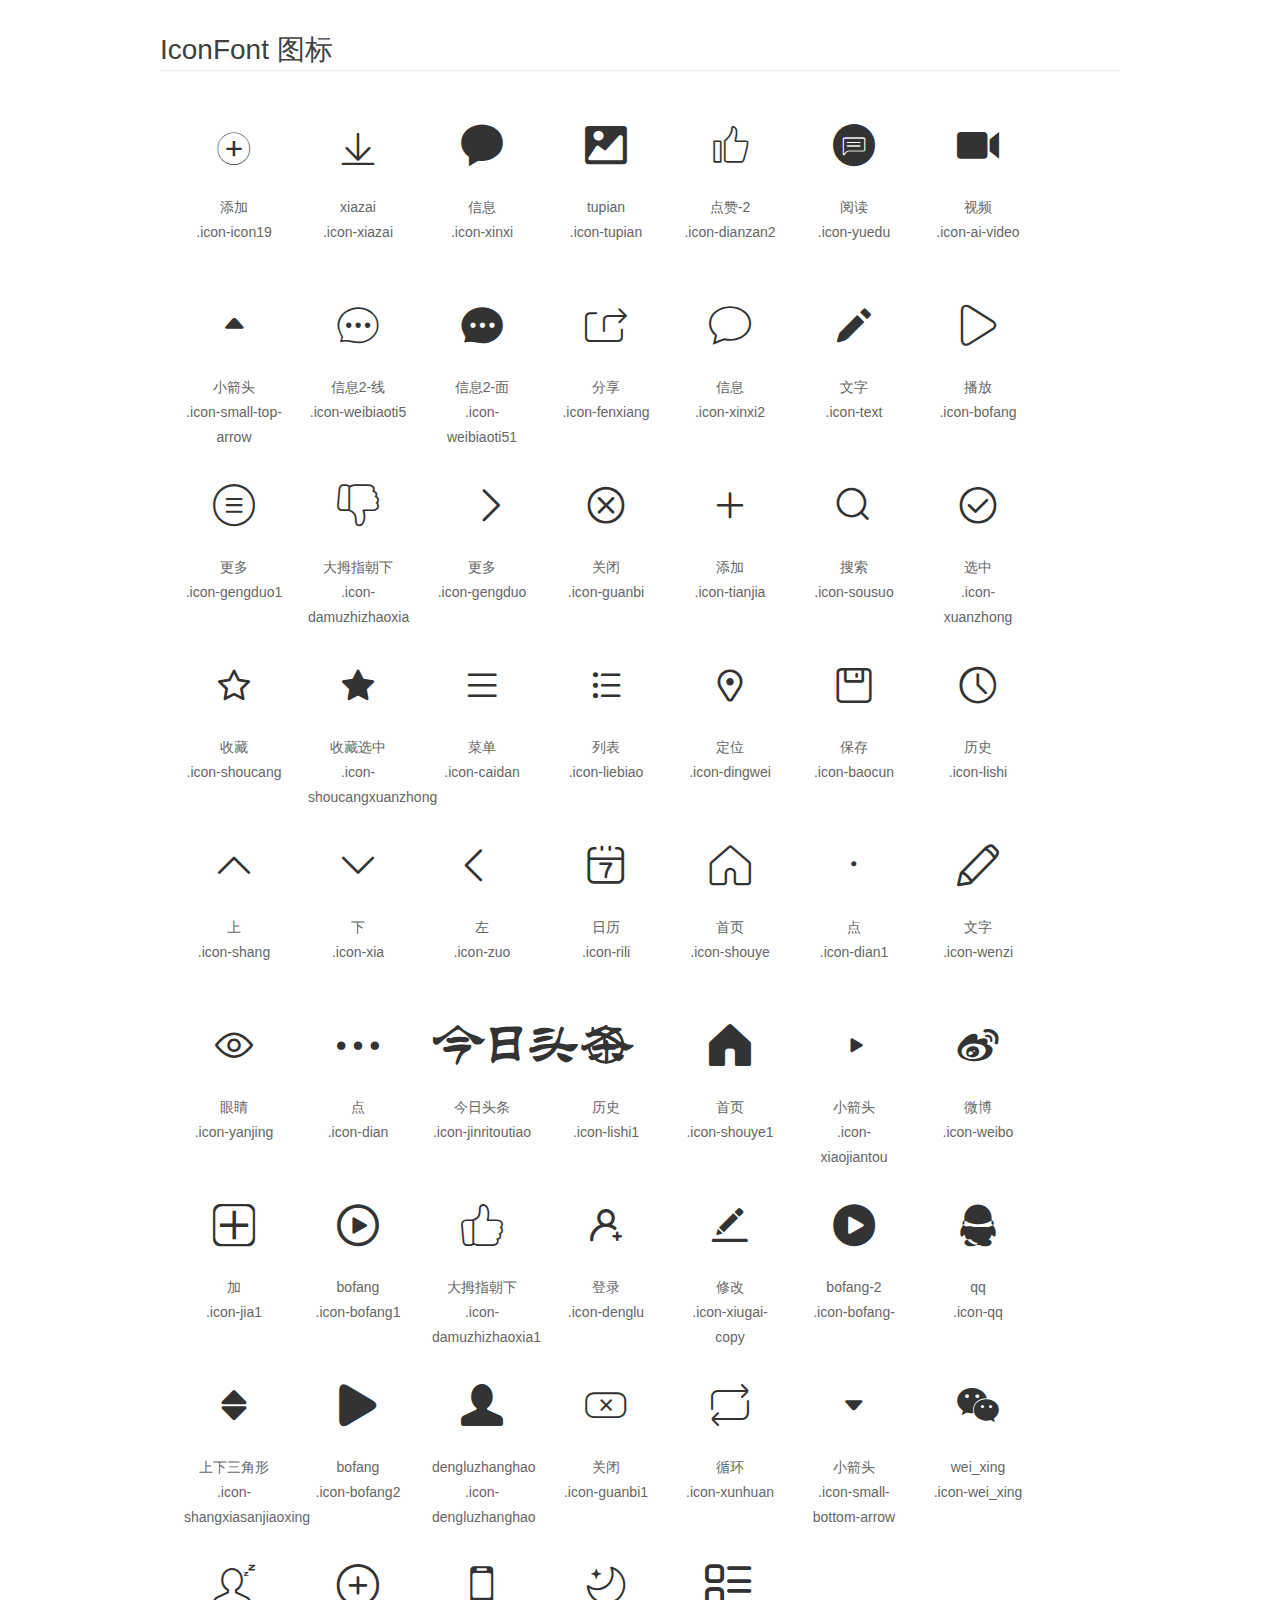
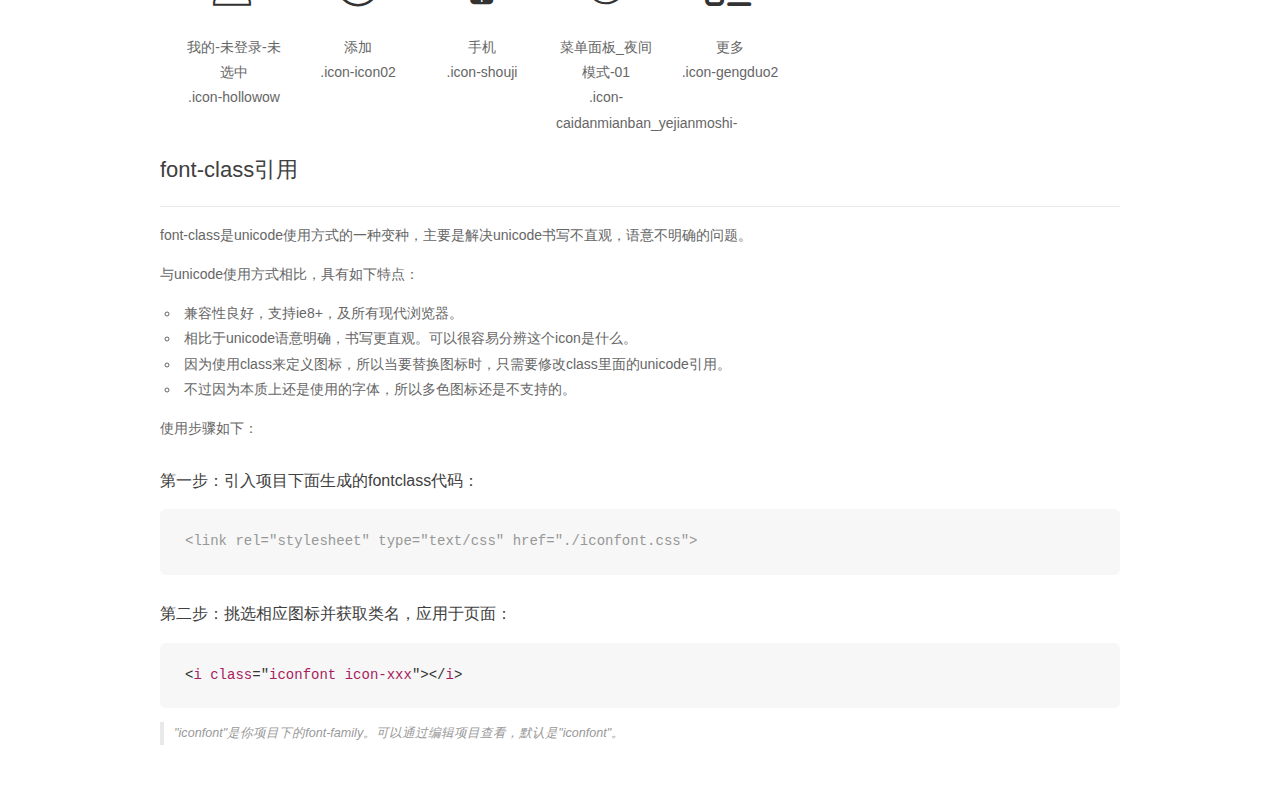
<file: static/font/demo_fontclass.html>
<!DOCTYPE html>
<html>
<head>
    <meta charset="utf-8"/>
    <title>IconFont</title>
    <link rel="stylesheet" href="demo.css">
    <link rel="stylesheet" href="iconfont.css">
</head>
<body>
    <div class="main markdown">
        <h1>IconFont 图标</h1>
        <ul class="icon_lists clear">
            
                <li>
                <i class="icon iconfont icon-icon19"></i>
                    <div class="name">添加</div>
                    <div class="fontclass">.icon-icon19</div>
                </li>
            
                <li>
                <i class="icon iconfont icon-xiazai"></i>
                    <div class="name">xiazai</div>
                    <div class="fontclass">.icon-xiazai</div>
                </li>
            
                <li>
                <i class="icon iconfont icon-xinxi"></i>
                    <div class="name">信息</div>
                    <div class="fontclass">.icon-xinxi</div>
                </li>
            
                <li>
                <i class="icon iconfont icon-tupian"></i>
                    <div class="name">tupian</div>
                    <div class="fontclass">.icon-tupian</div>
                </li>
            
                <li>
                <i class="icon iconfont icon-dianzan2"></i>
                    <div class="name">点赞-2</div>
                    <div class="fontclass">.icon-dianzan2</div>
                </li>
            
                <li>
                <i class="icon iconfont icon-yuedu"></i>
                    <div class="name">阅读</div>
                    <div class="fontclass">.icon-yuedu</div>
                </li>
            
                <li>
                <i class="icon iconfont icon-ai-video"></i>
                    <div class="name">视频</div>
                    <div class="fontclass">.icon-ai-video</div>
                </li>
            
                <li>
                <i class="icon iconfont icon-small-top-arrow"></i>
                    <div class="name">小箭头</div>
                    <div class="fontclass">.icon-small-top-arrow</div>
                </li>
            
                <li>
                <i class="icon iconfont icon-weibiaoti5"></i>
                    <div class="name">信息2-线</div>
                    <div class="fontclass">.icon-weibiaoti5</div>
                </li>
            
                <li>
                <i class="icon iconfont icon-weibiaoti51"></i>
                    <div class="name">信息2-面</div>
                    <div class="fontclass">.icon-weibiaoti51</div>
                </li>
            
                <li>
                <i class="icon iconfont icon-fenxiang"></i>
                    <div class="name">分享</div>
                    <div class="fontclass">.icon-fenxiang</div>
                </li>
            
                <li>
                <i class="icon iconfont icon-xinxi2"></i>
                    <div class="name">信息</div>
                    <div class="fontclass">.icon-xinxi2</div>
                </li>
            
                <li>
                <i class="icon iconfont icon-text"></i>
                    <div class="name">文字</div>
                    <div class="fontclass">.icon-text</div>
                </li>
            
                <li>
                <i class="icon iconfont icon-bofang"></i>
                    <div class="name">播放</div>
                    <div class="fontclass">.icon-bofang</div>
                </li>
            
                <li>
                <i class="icon iconfont icon-gengduo1"></i>
                    <div class="name">更多</div>
                    <div class="fontclass">.icon-gengduo1</div>
                </li>
            
                <li>
                <i class="icon iconfont icon-damuzhizhaoxia"></i>
                    <div class="name">大拇指朝下</div>
                    <div class="fontclass">.icon-damuzhizhaoxia</div>
                </li>
            
                <li>
                <i class="icon iconfont icon-gengduo"></i>
                    <div class="name">更多</div>
                    <div class="fontclass">.icon-gengduo</div>
                </li>
            
                <li>
                <i class="icon iconfont icon-guanbi"></i>
                    <div class="name">关闭</div>
                    <div class="fontclass">.icon-guanbi</div>
                </li>
            
                <li>
                <i class="icon iconfont icon-tianjia"></i>
                    <div class="name">添加</div>
                    <div class="fontclass">.icon-tianjia</div>
                </li>
            
                <li>
                <i class="icon iconfont icon-sousuo"></i>
                    <div class="name">搜索</div>
                    <div class="fontclass">.icon-sousuo</div>
                </li>
            
                <li>
                <i class="icon iconfont icon-xuanzhong"></i>
                    <div class="name">选中</div>
                    <div class="fontclass">.icon-xuanzhong</div>
                </li>
            
                <li>
                <i class="icon iconfont icon-shoucang"></i>
                    <div class="name">收藏</div>
                    <div class="fontclass">.icon-shoucang</div>
                </li>
            
                <li>
                <i class="icon iconfont icon-shoucangxuanzhong"></i>
                    <div class="name">收藏选中</div>
                    <div class="fontclass">.icon-shoucangxuanzhong</div>
                </li>
            
                <li>
                <i class="icon iconfont icon-caidan"></i>
                    <div class="name">菜单</div>
                    <div class="fontclass">.icon-caidan</div>
                </li>
            
                <li>
                <i class="icon iconfont icon-liebiao"></i>
                    <div class="name">列表</div>
                    <div class="fontclass">.icon-liebiao</div>
                </li>
            
                <li>
                <i class="icon iconfont icon-dingwei"></i>
                    <div class="name">定位</div>
                    <div class="fontclass">.icon-dingwei</div>
                </li>
            
                <li>
                <i class="icon iconfont icon-baocun"></i>
                    <div class="name">保存</div>
                    <div class="fontclass">.icon-baocun</div>
                </li>
            
                <li>
                <i class="icon iconfont icon-lishi"></i>
                    <div class="name">历史</div>
                    <div class="fontclass">.icon-lishi</div>
                </li>
            
                <li>
                <i class="icon iconfont icon-shang"></i>
                    <div class="name">上</div>
                    <div class="fontclass">.icon-shang</div>
                </li>
            
                <li>
                <i class="icon iconfont icon-xia"></i>
                    <div class="name">下</div>
                    <div class="fontclass">.icon-xia</div>
                </li>
            
                <li>
                <i class="icon iconfont icon-zuo"></i>
                    <div class="name">左</div>
                    <div class="fontclass">.icon-zuo</div>
                </li>
            
                <li>
                <i class="icon iconfont icon-rili"></i>
                    <div class="name">日历</div>
                    <div class="fontclass">.icon-rili</div>
                </li>
            
                <li>
                <i class="icon iconfont icon-shouye"></i>
                    <div class="name">首页</div>
                    <div class="fontclass">.icon-shouye</div>
                </li>
            
                <li>
                <i class="icon iconfont icon-dian1"></i>
                    <div class="name">点</div>
                    <div class="fontclass">.icon-dian1</div>
                </li>
            
                <li>
                <i class="icon iconfont icon-wenzi"></i>
                    <div class="name">文字</div>
                    <div class="fontclass">.icon-wenzi</div>
                </li>
            
                <li>
                <i class="icon iconfont icon-yanjing"></i>
                    <div class="name">眼睛</div>
                    <div class="fontclass">.icon-yanjing</div>
                </li>
            
                <li>
                <i class="icon iconfont icon-dian"></i>
                    <div class="name">点</div>
                    <div class="fontclass">.icon-dian</div>
                </li>
            
                <li>
                <i class="icon iconfont icon-jinritoutiao"></i>
                    <div class="name">今日头条</div>
                    <div class="fontclass">.icon-jinritoutiao</div>
                </li>
            
                <li>
                <i class="icon iconfont icon-lishi1"></i>
                    <div class="name">历史</div>
                    <div class="fontclass">.icon-lishi1</div>
                </li>
            
                <li>
                <i class="icon iconfont icon-shouye1"></i>
                    <div class="name">首页</div>
                    <div class="fontclass">.icon-shouye1</div>
                </li>
            
                <li>
                <i class="icon iconfont icon-xiaojiantou"></i>
                    <div class="name">小箭头</div>
                    <div class="fontclass">.icon-xiaojiantou</div>
                </li>
            
                <li>
                <i class="icon iconfont icon-weibo"></i>
                    <div class="name">微博</div>
                    <div class="fontclass">.icon-weibo</div>
                </li>
            
                <li>
                <i class="icon iconfont icon-jia1"></i>
                    <div class="name">加</div>
                    <div class="fontclass">.icon-jia1</div>
                </li>
            
                <li>
                <i class="icon iconfont icon-bofang1"></i>
                    <div class="name">bofang</div>
                    <div class="fontclass">.icon-bofang1</div>
                </li>
            
                <li>
                <i class="icon iconfont icon-damuzhizhaoxia1"></i>
                    <div class="name">大拇指朝下</div>
                    <div class="fontclass">.icon-damuzhizhaoxia1</div>
                </li>
            
                <li>
                <i class="icon iconfont icon-denglu"></i>
                    <div class="name">登录</div>
                    <div class="fontclass">.icon-denglu</div>
                </li>
            
                <li>
                <i class="icon iconfont icon-xiugai-copy"></i>
                    <div class="name">修改</div>
                    <div class="fontclass">.icon-xiugai-copy</div>
                </li>
            
                <li>
                <i class="icon iconfont icon-bofang-"></i>
                    <div class="name">bofang-2</div>
                    <div class="fontclass">.icon-bofang-</div>
                </li>
            
                <li>
                <i class="icon iconfont icon-qq"></i>
                    <div class="name">qq</div>
                    <div class="fontclass">.icon-qq</div>
                </li>
            
                <li>
                <i class="icon iconfont icon-shangxiasanjiaoxing"></i>
                    <div class="name">上下三角形</div>
                    <div class="fontclass">.icon-shangxiasanjiaoxing</div>
                </li>
            
                <li>
                <i class="icon iconfont icon-bofang2"></i>
                    <div class="name">bofang</div>
                    <div class="fontclass">.icon-bofang2</div>
                </li>
            
                <li>
                <i class="icon iconfont icon-dengluzhanghao"></i>
                    <div class="name">dengluzhanghao</div>
                    <div class="fontclass">.icon-dengluzhanghao</div>
                </li>
            
                <li>
                <i class="icon iconfont icon-guanbi1"></i>
                    <div class="name">关闭</div>
                    <div class="fontclass">.icon-guanbi1</div>
                </li>
            
                <li>
                <i class="icon iconfont icon-xunhuan"></i>
                    <div class="name">循环</div>
                    <div class="fontclass">.icon-xunhuan</div>
                </li>
            
                <li>
                <i class="icon iconfont icon-small-bottom-arrow"></i>
                    <div class="name">小箭头</div>
                    <div class="fontclass">.icon-small-bottom-arrow</div>
                </li>
            
                <li>
                <i class="icon iconfont icon-wei_xing"></i>
                    <div class="name">wei_xing </div>
                    <div class="fontclass">.icon-wei_xing</div>
                </li>
            
                <li>
                <i class="icon iconfont icon-hollowow"></i>
                    <div class="name">我的-未登录-未选中</div>
                    <div class="fontclass">.icon-hollowow</div>
                </li>
            
                <li>
                <i class="icon iconfont icon-icon02"></i>
                    <div class="name">添加</div>
                    <div class="fontclass">.icon-icon02</div>
                </li>
            
                <li>
                <i class="icon iconfont icon-shouji"></i>
                    <div class="name">手机</div>
                    <div class="fontclass">.icon-shouji</div>
                </li>
            
                <li>
                <i class="icon iconfont icon-caidanmianban_yejianmoshi-"></i>
                    <div class="name">菜单面板_夜间模式-01</div>
                    <div class="fontclass">.icon-caidanmianban_yejianmoshi-</div>
                </li>
            
                <li>
                <i class="icon iconfont icon-gengduo2"></i>
                    <div class="name">更多</div>
                    <div class="fontclass">.icon-gengduo2</div>
                </li>
            
        </ul>

        <h2 id="font-class-">font-class引用</h2>
        <hr>

        <p>font-class是unicode使用方式的一种变种，主要是解决unicode书写不直观，语意不明确的问题。</p>
        <p>与unicode使用方式相比，具有如下特点：</p>
        <ul>
        <li>兼容性良好，支持ie8+，及所有现代浏览器。</li>
        <li>相比于unicode语意明确，书写更直观。可以很容易分辨这个icon是什么。</li>
        <li>因为使用class来定义图标，所以当要替换图标时，只需要修改class里面的unicode引用。</li>
        <li>不过因为本质上还是使用的字体，所以多色图标还是不支持的。</li>
        </ul>
        <p>使用步骤如下：</p>
        <h3 id="-fontclass-">第一步：引入项目下面生成的fontclass代码：</h3>


        <pre><code class="lang-js hljs javascript"><span class="hljs-comment">&lt;link rel="stylesheet" type="text/css" href="./iconfont.css"&gt;</span></code></pre>
        <h3 id="-">第二步：挑选相应图标并获取类名，应用于页面：</h3>
        <pre><code class="lang-css hljs">&lt;<span class="hljs-selector-tag">i</span> <span class="hljs-selector-tag">class</span>="<span class="hljs-selector-tag">iconfont</span> <span class="hljs-selector-tag">icon-xxx</span>"&gt;&lt;/<span class="hljs-selector-tag">i</span>&gt;</code></pre>
        <blockquote>
        <p>"iconfont"是你项目下的font-family。可以通过编辑项目查看，默认是"iconfont"。</p>
        </blockquote>
    </div>
</body>
</html>
</file>
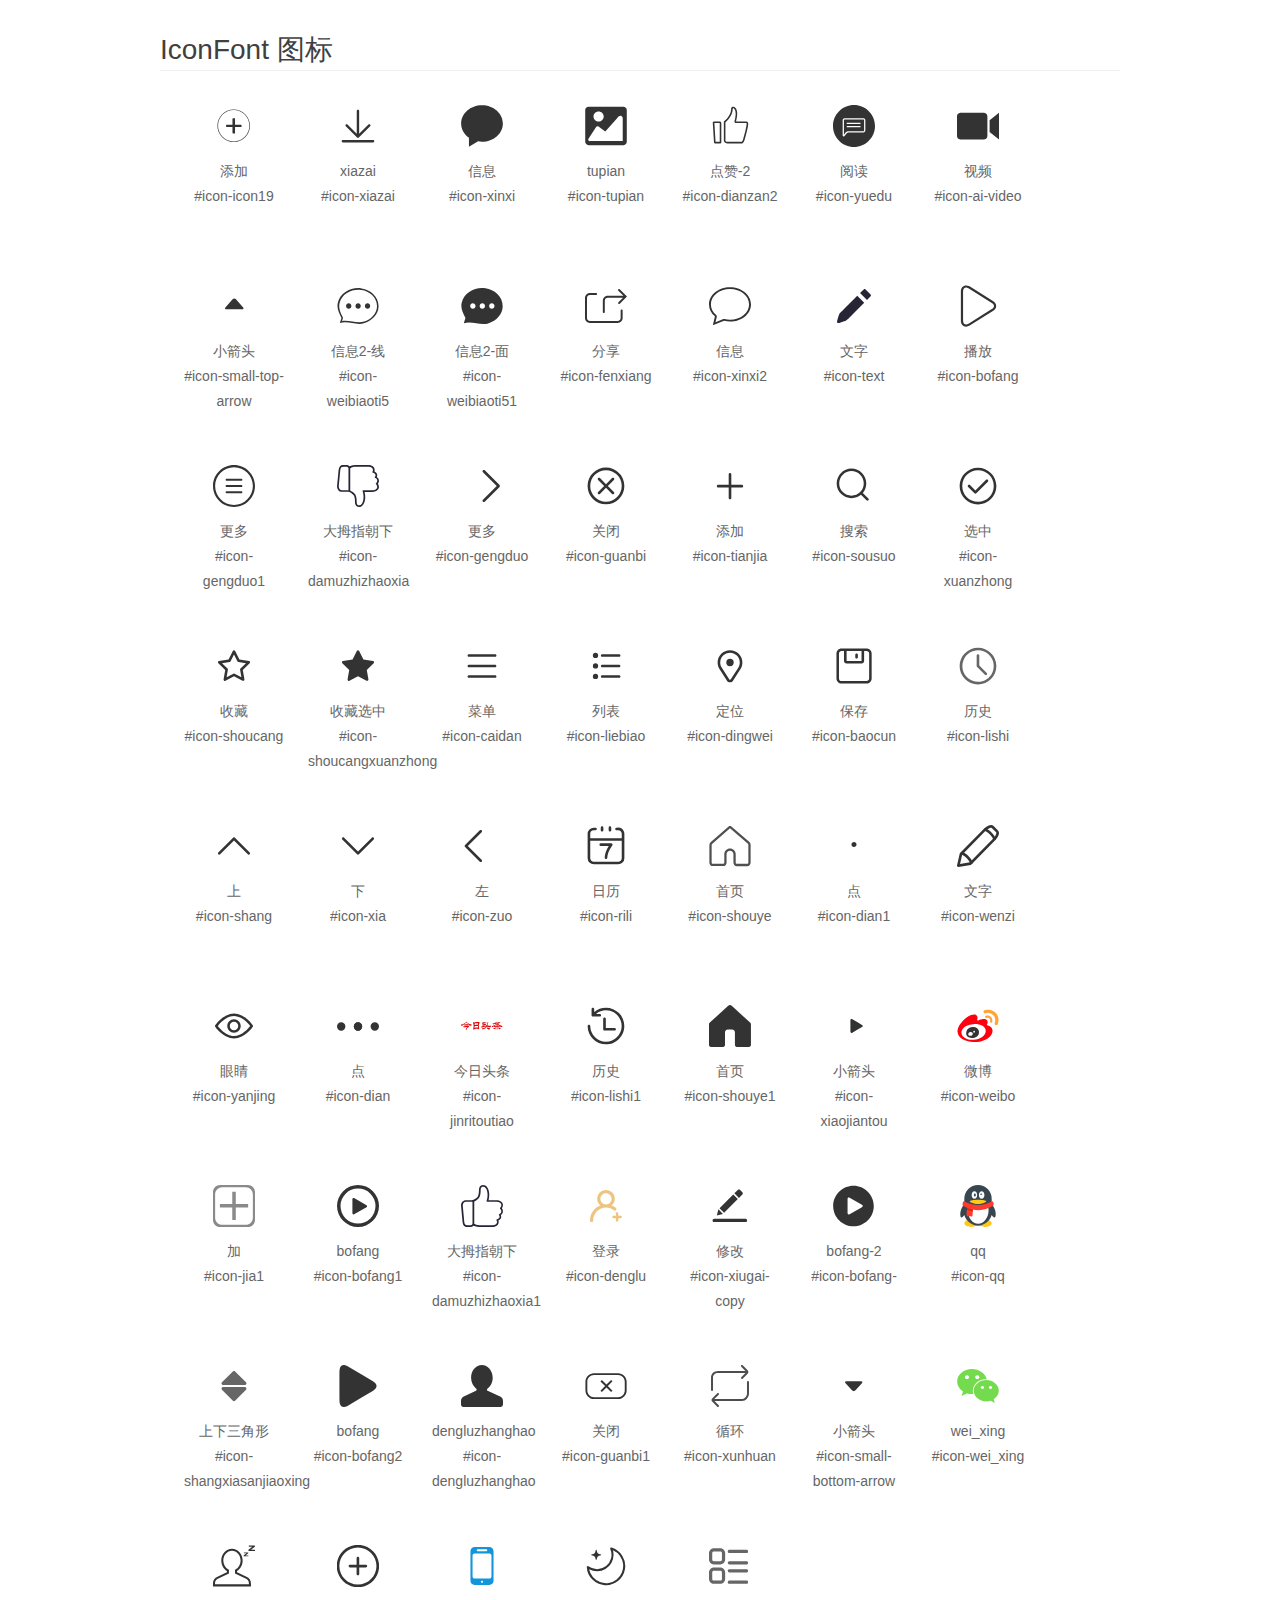
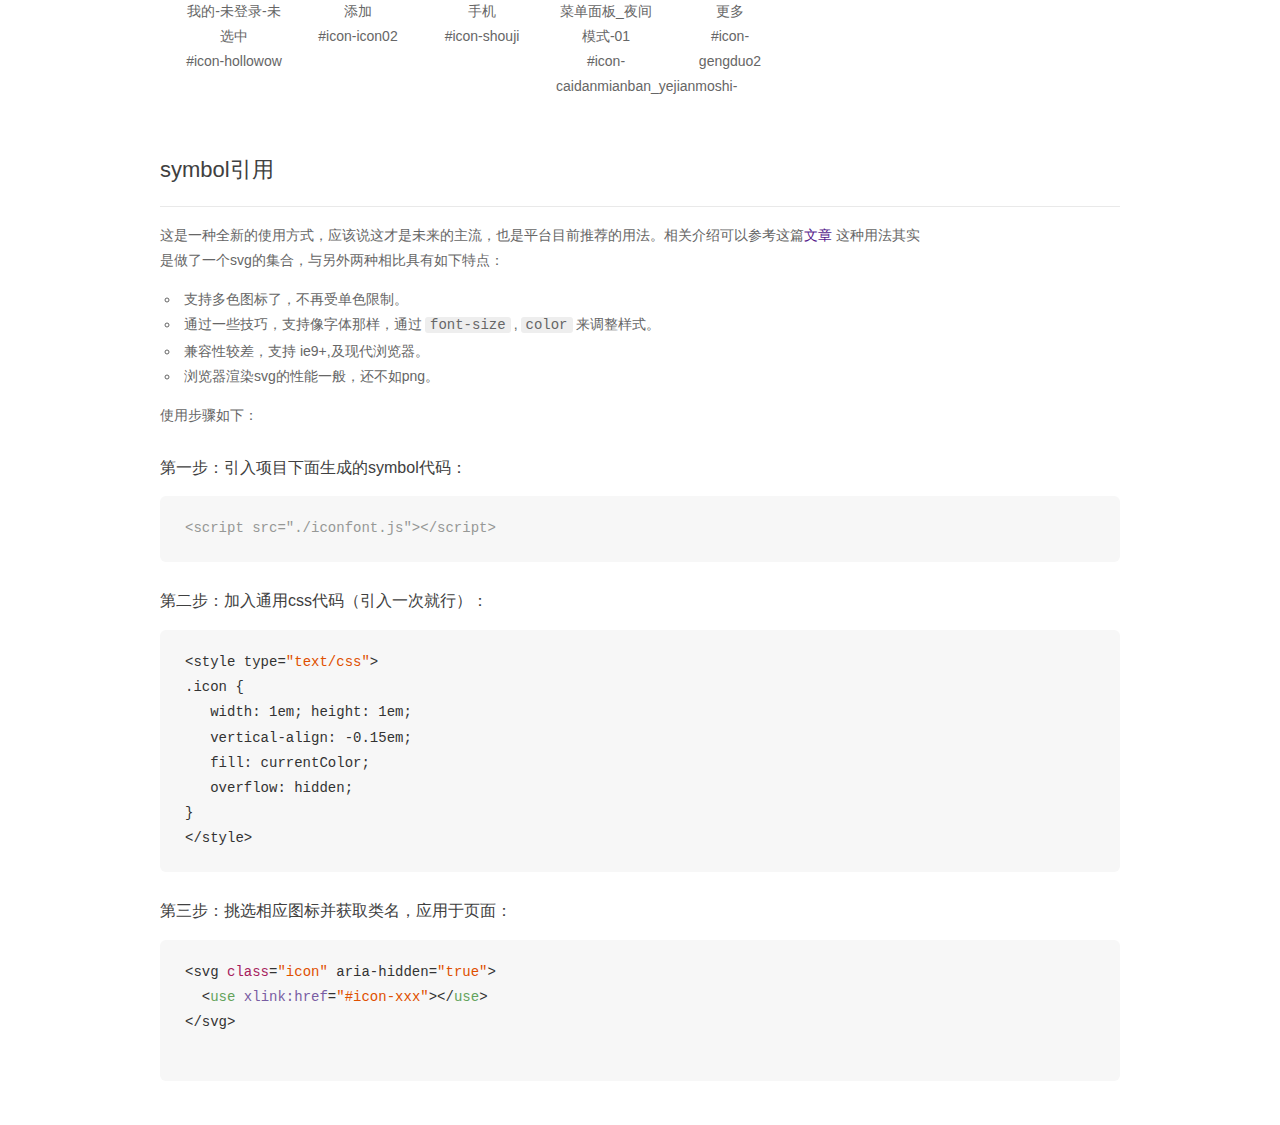
<file: static/font/demo_symbol.html>
<!DOCTYPE html>
<html>
<head>
    <meta charset="utf-8"/>
    <title>IconFont</title>
    <link rel="stylesheet" href="demo.css">
    <script src="iconfont.js"></script>

    <style type="text/css">
        .icon {
          /* 通过设置 font-size 来改变图标大小 */
          width: 1em; height: 1em;
          /* 图标和文字相邻时，垂直对齐 */
          vertical-align: -0.15em;
          /* 通过设置 color 来改变 SVG 的颜色/fill */
          fill: currentColor;
          /* path 和 stroke 溢出 viewBox 部分在 IE 下会显示
             normalize.css 中也包含这行 */
          overflow: hidden;
        }

    </style>
</head>
<body>
    <div class="main markdown">
        <h1>IconFont 图标</h1>
        <ul class="icon_lists clear">
            
                <li>
                    <svg class="icon" aria-hidden="true">
                        <use xlink:href="#icon-icon19"></use>
                    </svg>
                    <div class="name">添加</div>
                    <div class="fontclass">#icon-icon19</div>
                </li>
            
                <li>
                    <svg class="icon" aria-hidden="true">
                        <use xlink:href="#icon-xiazai"></use>
                    </svg>
                    <div class="name">xiazai</div>
                    <div class="fontclass">#icon-xiazai</div>
                </li>
            
                <li>
                    <svg class="icon" aria-hidden="true">
                        <use xlink:href="#icon-xinxi"></use>
                    </svg>
                    <div class="name">信息</div>
                    <div class="fontclass">#icon-xinxi</div>
                </li>
            
                <li>
                    <svg class="icon" aria-hidden="true">
                        <use xlink:href="#icon-tupian"></use>
                    </svg>
                    <div class="name">tupian</div>
                    <div class="fontclass">#icon-tupian</div>
                </li>
            
                <li>
                    <svg class="icon" aria-hidden="true">
                        <use xlink:href="#icon-dianzan2"></use>
                    </svg>
                    <div class="name">点赞-2</div>
                    <div class="fontclass">#icon-dianzan2</div>
                </li>
            
                <li>
                    <svg class="icon" aria-hidden="true">
                        <use xlink:href="#icon-yuedu"></use>
                    </svg>
                    <div class="name">阅读</div>
                    <div class="fontclass">#icon-yuedu</div>
                </li>
            
                <li>
                    <svg class="icon" aria-hidden="true">
                        <use xlink:href="#icon-ai-video"></use>
                    </svg>
                    <div class="name">视频</div>
                    <div class="fontclass">#icon-ai-video</div>
                </li>
            
                <li>
                    <svg class="icon" aria-hidden="true">
                        <use xlink:href="#icon-small-top-arrow"></use>
                    </svg>
                    <div class="name">小箭头</div>
                    <div class="fontclass">#icon-small-top-arrow</div>
                </li>
            
                <li>
                    <svg class="icon" aria-hidden="true">
                        <use xlink:href="#icon-weibiaoti5"></use>
                    </svg>
                    <div class="name">信息2-线</div>
                    <div class="fontclass">#icon-weibiaoti5</div>
                </li>
            
                <li>
                    <svg class="icon" aria-hidden="true">
                        <use xlink:href="#icon-weibiaoti51"></use>
                    </svg>
                    <div class="name">信息2-面</div>
                    <div class="fontclass">#icon-weibiaoti51</div>
                </li>
            
                <li>
                    <svg class="icon" aria-hidden="true">
                        <use xlink:href="#icon-fenxiang"></use>
                    </svg>
                    <div class="name">分享</div>
                    <div class="fontclass">#icon-fenxiang</div>
                </li>
            
                <li>
                    <svg class="icon" aria-hidden="true">
                        <use xlink:href="#icon-xinxi2"></use>
                    </svg>
                    <div class="name">信息</div>
                    <div class="fontclass">#icon-xinxi2</div>
                </li>
            
                <li>
                    <svg class="icon" aria-hidden="true">
                        <use xlink:href="#icon-text"></use>
                    </svg>
                    <div class="name">文字</div>
                    <div class="fontclass">#icon-text</div>
                </li>
            
                <li>
                    <svg class="icon" aria-hidden="true">
                        <use xlink:href="#icon-bofang"></use>
                    </svg>
                    <div class="name">播放</div>
                    <div class="fontclass">#icon-bofang</div>
                </li>
            
                <li>
                    <svg class="icon" aria-hidden="true">
                        <use xlink:href="#icon-gengduo1"></use>
                    </svg>
                    <div class="name">更多</div>
                    <div class="fontclass">#icon-gengduo1</div>
                </li>
            
                <li>
                    <svg class="icon" aria-hidden="true">
                        <use xlink:href="#icon-damuzhizhaoxia"></use>
                    </svg>
                    <div class="name">大拇指朝下</div>
                    <div class="fontclass">#icon-damuzhizhaoxia</div>
                </li>
            
                <li>
                    <svg class="icon" aria-hidden="true">
                        <use xlink:href="#icon-gengduo"></use>
                    </svg>
                    <div class="name">更多</div>
                    <div class="fontclass">#icon-gengduo</div>
                </li>
            
                <li>
                    <svg class="icon" aria-hidden="true">
                        <use xlink:href="#icon-guanbi"></use>
                    </svg>
                    <div class="name">关闭</div>
                    <div class="fontclass">#icon-guanbi</div>
                </li>
            
                <li>
                    <svg class="icon" aria-hidden="true">
                        <use xlink:href="#icon-tianjia"></use>
                    </svg>
                    <div class="name">添加</div>
                    <div class="fontclass">#icon-tianjia</div>
                </li>
            
                <li>
                    <svg class="icon" aria-hidden="true">
                        <use xlink:href="#icon-sousuo"></use>
                    </svg>
                    <div class="name">搜索</div>
                    <div class="fontclass">#icon-sousuo</div>
                </li>
            
                <li>
                    <svg class="icon" aria-hidden="true">
                        <use xlink:href="#icon-xuanzhong"></use>
                    </svg>
                    <div class="name">选中</div>
                    <div class="fontclass">#icon-xuanzhong</div>
                </li>
            
                <li>
                    <svg class="icon" aria-hidden="true">
                        <use xlink:href="#icon-shoucang"></use>
                    </svg>
                    <div class="name">收藏</div>
                    <div class="fontclass">#icon-shoucang</div>
                </li>
            
                <li>
                    <svg class="icon" aria-hidden="true">
                        <use xlink:href="#icon-shoucangxuanzhong"></use>
                    </svg>
                    <div class="name">收藏选中</div>
                    <div class="fontclass">#icon-shoucangxuanzhong</div>
                </li>
            
                <li>
                    <svg class="icon" aria-hidden="true">
                        <use xlink:href="#icon-caidan"></use>
                    </svg>
                    <div class="name">菜单</div>
                    <div class="fontclass">#icon-caidan</div>
                </li>
            
                <li>
                    <svg class="icon" aria-hidden="true">
                        <use xlink:href="#icon-liebiao"></use>
                    </svg>
                    <div class="name">列表</div>
                    <div class="fontclass">#icon-liebiao</div>
                </li>
            
                <li>
                    <svg class="icon" aria-hidden="true">
                        <use xlink:href="#icon-dingwei"></use>
                    </svg>
                    <div class="name">定位</div>
                    <div class="fontclass">#icon-dingwei</div>
                </li>
            
                <li>
                    <svg class="icon" aria-hidden="true">
                        <use xlink:href="#icon-baocun"></use>
                    </svg>
                    <div class="name">保存</div>
                    <div class="fontclass">#icon-baocun</div>
                </li>
            
                <li>
                    <svg class="icon" aria-hidden="true">
                        <use xlink:href="#icon-lishi"></use>
                    </svg>
                    <div class="name">历史</div>
                    <div class="fontclass">#icon-lishi</div>
                </li>
            
                <li>
                    <svg class="icon" aria-hidden="true">
                        <use xlink:href="#icon-shang"></use>
                    </svg>
                    <div class="name">上</div>
                    <div class="fontclass">#icon-shang</div>
                </li>
            
                <li>
                    <svg class="icon" aria-hidden="true">
                        <use xlink:href="#icon-xia"></use>
                    </svg>
                    <div class="name">下</div>
                    <div class="fontclass">#icon-xia</div>
                </li>
            
                <li>
                    <svg class="icon" aria-hidden="true">
                        <use xlink:href="#icon-zuo"></use>
                    </svg>
                    <div class="name">左</div>
                    <div class="fontclass">#icon-zuo</div>
                </li>
            
                <li>
                    <svg class="icon" aria-hidden="true">
                        <use xlink:href="#icon-rili"></use>
                    </svg>
                    <div class="name">日历</div>
                    <div class="fontclass">#icon-rili</div>
                </li>
            
                <li>
                    <svg class="icon" aria-hidden="true">
                        <use xlink:href="#icon-shouye"></use>
                    </svg>
                    <div class="name">首页</div>
                    <div class="fontclass">#icon-shouye</div>
                </li>
            
                <li>
                    <svg class="icon" aria-hidden="true">
                        <use xlink:href="#icon-dian1"></use>
                    </svg>
                    <div class="name">点</div>
                    <div class="fontclass">#icon-dian1</div>
                </li>
            
                <li>
                    <svg class="icon" aria-hidden="true">
                        <use xlink:href="#icon-wenzi"></use>
                    </svg>
                    <div class="name">文字</div>
                    <div class="fontclass">#icon-wenzi</div>
                </li>
            
                <li>
                    <svg class="icon" aria-hidden="true">
                        <use xlink:href="#icon-yanjing"></use>
                    </svg>
                    <div class="name">眼睛</div>
                    <div class="fontclass">#icon-yanjing</div>
                </li>
            
                <li>
                    <svg class="icon" aria-hidden="true">
                        <use xlink:href="#icon-dian"></use>
                    </svg>
                    <div class="name">点</div>
                    <div class="fontclass">#icon-dian</div>
                </li>
            
                <li>
                    <svg class="icon" aria-hidden="true">
                        <use xlink:href="#icon-jinritoutiao"></use>
                    </svg>
                    <div class="name">今日头条</div>
                    <div class="fontclass">#icon-jinritoutiao</div>
                </li>
            
                <li>
                    <svg class="icon" aria-hidden="true">
                        <use xlink:href="#icon-lishi1"></use>
                    </svg>
                    <div class="name">历史</div>
                    <div class="fontclass">#icon-lishi1</div>
                </li>
            
                <li>
                    <svg class="icon" aria-hidden="true">
                        <use xlink:href="#icon-shouye1"></use>
                    </svg>
                    <div class="name">首页</div>
                    <div class="fontclass">#icon-shouye1</div>
                </li>
            
                <li>
                    <svg class="icon" aria-hidden="true">
                        <use xlink:href="#icon-xiaojiantou"></use>
                    </svg>
                    <div class="name">小箭头</div>
                    <div class="fontclass">#icon-xiaojiantou</div>
                </li>
            
                <li>
                    <svg class="icon" aria-hidden="true">
                        <use xlink:href="#icon-weibo"></use>
                    </svg>
                    <div class="name">微博</div>
                    <div class="fontclass">#icon-weibo</div>
                </li>
            
                <li>
                    <svg class="icon" aria-hidden="true">
                        <use xlink:href="#icon-jia1"></use>
                    </svg>
                    <div class="name">加</div>
                    <div class="fontclass">#icon-jia1</div>
                </li>
            
                <li>
                    <svg class="icon" aria-hidden="true">
                        <use xlink:href="#icon-bofang1"></use>
                    </svg>
                    <div class="name">bofang</div>
                    <div class="fontclass">#icon-bofang1</div>
                </li>
            
                <li>
                    <svg class="icon" aria-hidden="true">
                        <use xlink:href="#icon-damuzhizhaoxia1"></use>
                    </svg>
                    <div class="name">大拇指朝下</div>
                    <div class="fontclass">#icon-damuzhizhaoxia1</div>
                </li>
            
                <li>
                    <svg class="icon" aria-hidden="true">
                        <use xlink:href="#icon-denglu"></use>
                    </svg>
                    <div class="name">登录</div>
                    <div class="fontclass">#icon-denglu</div>
                </li>
            
                <li>
                    <svg class="icon" aria-hidden="true">
                        <use xlink:href="#icon-xiugai-copy"></use>
                    </svg>
                    <div class="name">修改</div>
                    <div class="fontclass">#icon-xiugai-copy</div>
                </li>
            
                <li>
                    <svg class="icon" aria-hidden="true">
                        <use xlink:href="#icon-bofang-"></use>
                    </svg>
                    <div class="name">bofang-2</div>
                    <div class="fontclass">#icon-bofang-</div>
                </li>
            
                <li>
                    <svg class="icon" aria-hidden="true">
                        <use xlink:href="#icon-qq"></use>
                    </svg>
                    <div class="name">qq</div>
                    <div class="fontclass">#icon-qq</div>
                </li>
            
                <li>
                    <svg class="icon" aria-hidden="true">
                        <use xlink:href="#icon-shangxiasanjiaoxing"></use>
                    </svg>
                    <div class="name">上下三角形</div>
                    <div class="fontclass">#icon-shangxiasanjiaoxing</div>
                </li>
            
                <li>
                    <svg class="icon" aria-hidden="true">
                        <use xlink:href="#icon-bofang2"></use>
                    </svg>
                    <div class="name">bofang</div>
                    <div class="fontclass">#icon-bofang2</div>
                </li>
            
                <li>
                    <svg class="icon" aria-hidden="true">
                        <use xlink:href="#icon-dengluzhanghao"></use>
                    </svg>
                    <div class="name">dengluzhanghao</div>
                    <div class="fontclass">#icon-dengluzhanghao</div>
                </li>
            
                <li>
                    <svg class="icon" aria-hidden="true">
                        <use xlink:href="#icon-guanbi1"></use>
                    </svg>
                    <div class="name">关闭</div>
                    <div class="fontclass">#icon-guanbi1</div>
                </li>
            
                <li>
                    <svg class="icon" aria-hidden="true">
                        <use xlink:href="#icon-xunhuan"></use>
                    </svg>
                    <div class="name">循环</div>
                    <div class="fontclass">#icon-xunhuan</div>
                </li>
            
                <li>
                    <svg class="icon" aria-hidden="true">
                        <use xlink:href="#icon-small-bottom-arrow"></use>
                    </svg>
                    <div class="name">小箭头</div>
                    <div class="fontclass">#icon-small-bottom-arrow</div>
                </li>
            
                <li>
                    <svg class="icon" aria-hidden="true">
                        <use xlink:href="#icon-wei_xing"></use>
                    </svg>
                    <div class="name">wei_xing </div>
                    <div class="fontclass">#icon-wei_xing</div>
                </li>
            
                <li>
                    <svg class="icon" aria-hidden="true">
                        <use xlink:href="#icon-hollowow"></use>
                    </svg>
                    <div class="name">我的-未登录-未选中</div>
                    <div class="fontclass">#icon-hollowow</div>
                </li>
            
                <li>
                    <svg class="icon" aria-hidden="true">
                        <use xlink:href="#icon-icon02"></use>
                    </svg>
                    <div class="name">添加</div>
                    <div class="fontclass">#icon-icon02</div>
                </li>
            
                <li>
                    <svg class="icon" aria-hidden="true">
                        <use xlink:href="#icon-shouji"></use>
                    </svg>
                    <div class="name">手机</div>
                    <div class="fontclass">#icon-shouji</div>
                </li>
            
                <li>
                    <svg class="icon" aria-hidden="true">
                        <use xlink:href="#icon-caidanmianban_yejianmoshi-"></use>
                    </svg>
                    <div class="name">菜单面板_夜间模式-01</div>
                    <div class="fontclass">#icon-caidanmianban_yejianmoshi-</div>
                </li>
            
                <li>
                    <svg class="icon" aria-hidden="true">
                        <use xlink:href="#icon-gengduo2"></use>
                    </svg>
                    <div class="name">更多</div>
                    <div class="fontclass">#icon-gengduo2</div>
                </li>
            
        </ul>


        <h2 id="symbol-">symbol引用</h2>
        <hr>

        <p>这是一种全新的使用方式，应该说这才是未来的主流，也是平台目前推荐的用法。相关介绍可以参考这篇<a href="">文章</a>
        这种用法其实是做了一个svg的集合，与另外两种相比具有如下特点：</p>
        <ul>
          <li>支持多色图标了，不再受单色限制。</li>
          <li>通过一些技巧，支持像字体那样，通过<code>font-size</code>,<code>color</code>来调整样式。</li>
          <li>兼容性较差，支持 ie9+,及现代浏览器。</li>
          <li>浏览器渲染svg的性能一般，还不如png。</li>
        </ul>
        <p>使用步骤如下：</p>
        <h3 id="-symbol-">第一步：引入项目下面生成的symbol代码：</h3>
        <pre><code class="lang-js hljs javascript"><span class="hljs-comment">&lt;script src="./iconfont.js"&gt;&lt;/script&gt;</span></code></pre>
        <h3 id="-css-">第二步：加入通用css代码（引入一次就行）：</h3>
        <pre><code class="lang-js hljs javascript">&lt;style type=<span class="hljs-string">"text/css"</span>&gt;
.icon {
   width: <span class="hljs-number">1</span>em; height: <span class="hljs-number">1</span>em;
   vertical-align: <span class="hljs-number">-0.15</span>em;
   fill: currentColor;
   overflow: hidden;
}
&lt;<span class="hljs-regexp">/style&gt;</span></code></pre>
        <h3 id="-">第三步：挑选相应图标并获取类名，应用于页面：</h3>
        <pre><code class="lang-js hljs javascript">&lt;svg <span class="hljs-class"><span class="hljs-keyword">class</span></span>=<span class="hljs-string">"icon"</span> aria-hidden=<span class="hljs-string">"true"</span>&gt;<span class="xml"><span class="hljs-tag">
  &lt;<span class="hljs-name">use</span> <span class="hljs-attr">xlink:href</span>=<span class="hljs-string">"#icon-xxx"</span>&gt;</span><span class="hljs-tag">&lt;/<span class="hljs-name">use</span>&gt;</span>
</span>&lt;<span class="hljs-regexp">/svg&gt;
        </span></code></pre>
    </div>
</body>
</html>
</file>
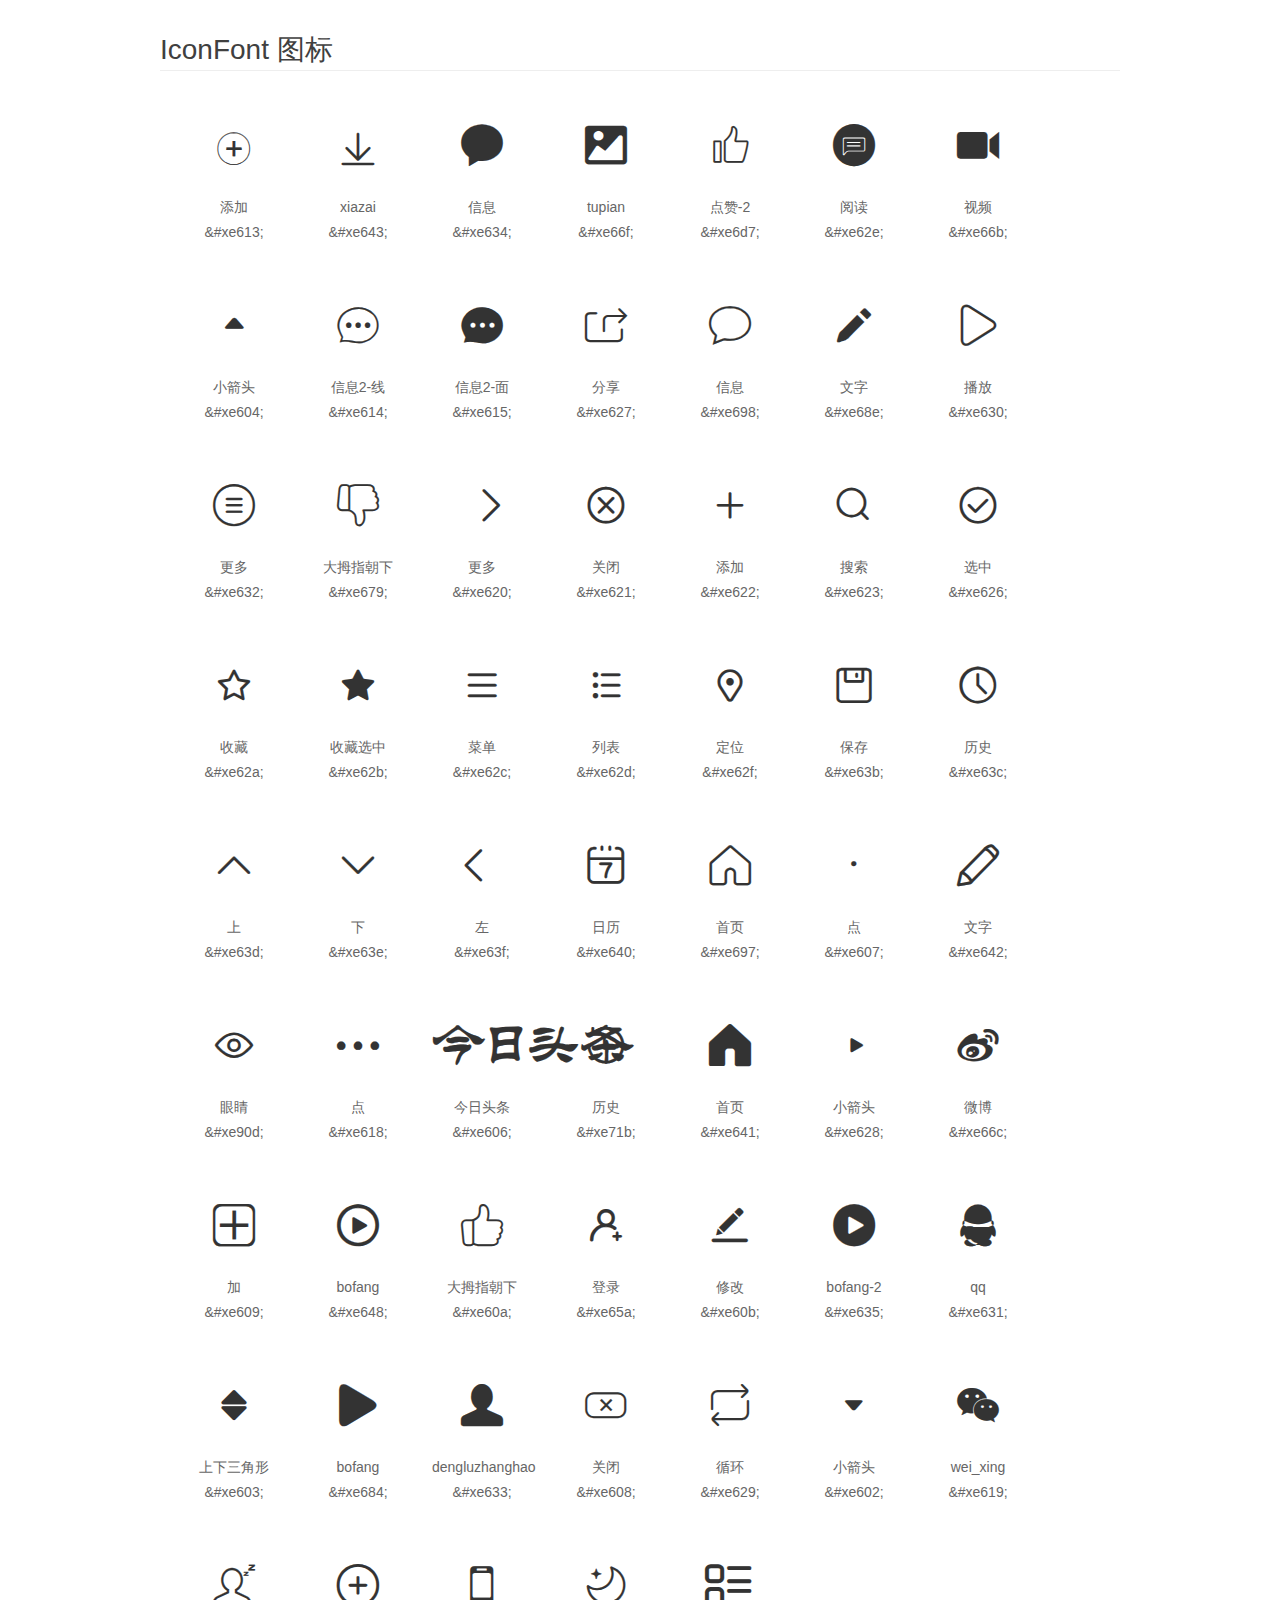
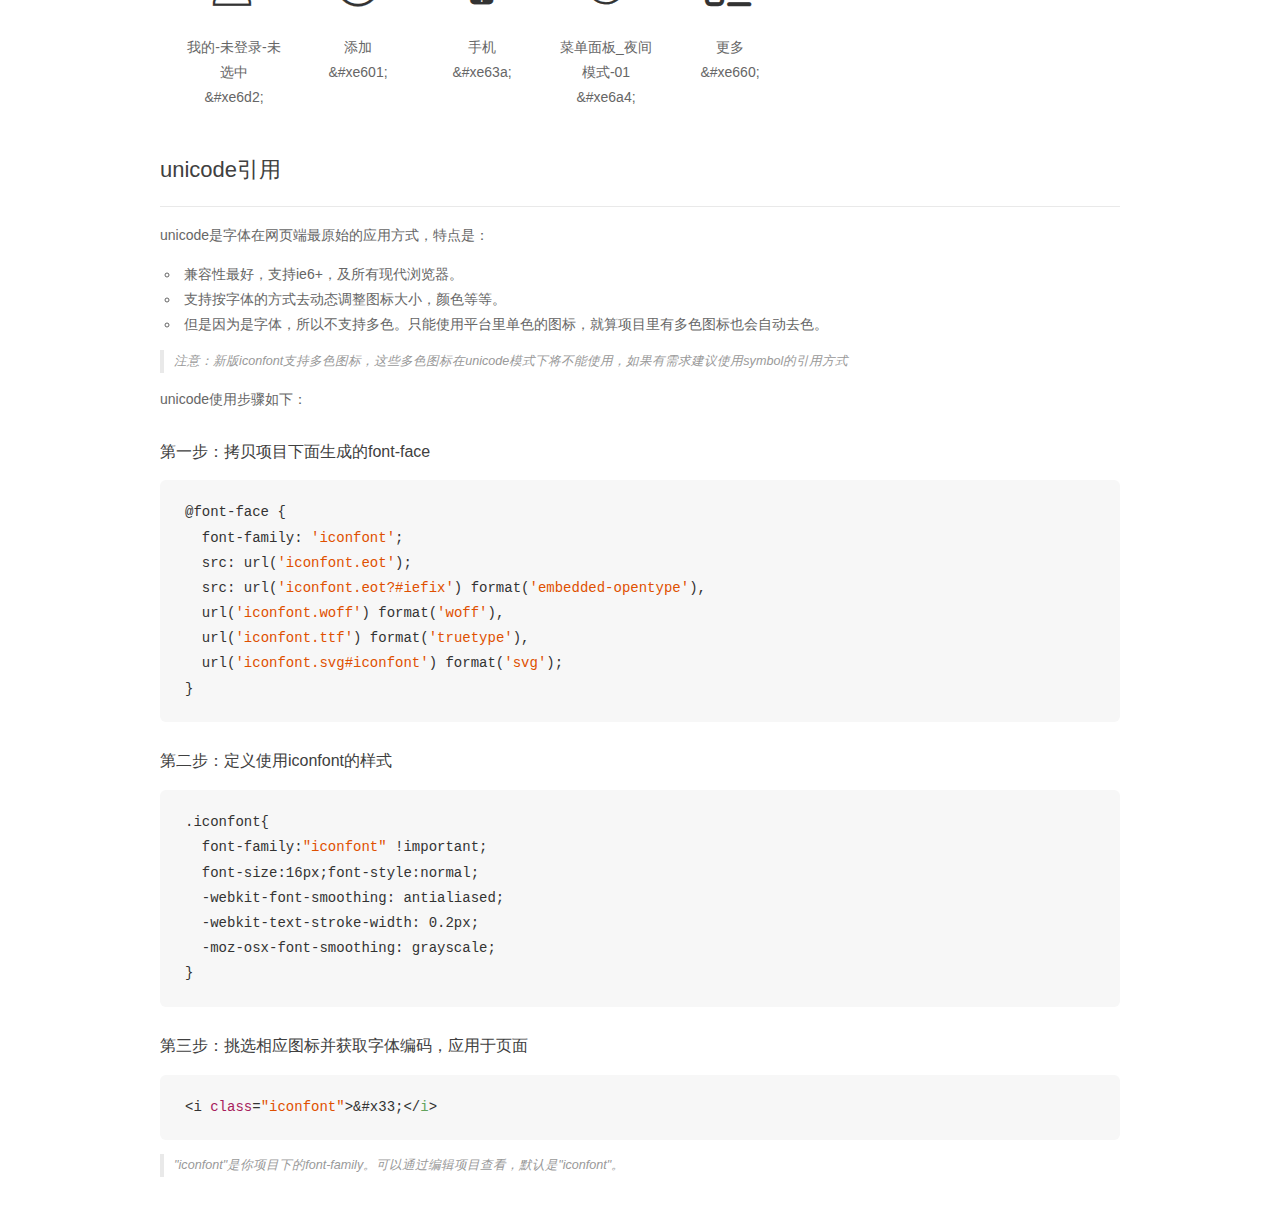
<file: static/font/demo_unicode.html>
<!DOCTYPE html>
<html>
<head>
    <meta charset="utf-8"/>
    <title>IconFont</title>
    <link rel="stylesheet" href="demo.css">

    <style type="text/css">

        @font-face {font-family: "iconfont";
          src: url('iconfont.eot'); /* IE9*/
          src: url('iconfont.eot#iefix') format('embedded-opentype'), /* IE6-IE8 */
          url('iconfont.woff') format('woff'), /* chrome, firefox */
          url('iconfont.ttf') format('truetype'), /* chrome, firefox, opera, Safari, Android, iOS 4.2+*/
          url('iconfont.svg#iconfont') format('svg'); /* iOS 4.1- */
        }

        .iconfont {
          font-family:"iconfont" !important;
          font-size:16px;
          font-style:normal;
          -webkit-font-smoothing: antialiased;
          -webkit-text-stroke-width: 0.2px;
          -moz-osx-font-smoothing: grayscale;
        }

    </style>
</head>
<body>
    <div class="main markdown">
        <h1>IconFont 图标</h1>
        <ul class="icon_lists clear">
            
                <li>
                <i class="icon iconfont">&#xe613;</i>
                    <div class="name">添加</div>
                    <div class="code">&amp;#xe613;</div>
                </li>
            
                <li>
                <i class="icon iconfont">&#xe643;</i>
                    <div class="name">xiazai</div>
                    <div class="code">&amp;#xe643;</div>
                </li>
            
                <li>
                <i class="icon iconfont">&#xe634;</i>
                    <div class="name">信息</div>
                    <div class="code">&amp;#xe634;</div>
                </li>
            
                <li>
                <i class="icon iconfont">&#xe66f;</i>
                    <div class="name">tupian</div>
                    <div class="code">&amp;#xe66f;</div>
                </li>
            
                <li>
                <i class="icon iconfont">&#xe6d7;</i>
                    <div class="name">点赞-2</div>
                    <div class="code">&amp;#xe6d7;</div>
                </li>
            
                <li>
                <i class="icon iconfont">&#xe62e;</i>
                    <div class="name">阅读</div>
                    <div class="code">&amp;#xe62e;</div>
                </li>
            
                <li>
                <i class="icon iconfont">&#xe66b;</i>
                    <div class="name">视频</div>
                    <div class="code">&amp;#xe66b;</div>
                </li>
            
                <li>
                <i class="icon iconfont">&#xe604;</i>
                    <div class="name">小箭头</div>
                    <div class="code">&amp;#xe604;</div>
                </li>
            
                <li>
                <i class="icon iconfont">&#xe614;</i>
                    <div class="name">信息2-线</div>
                    <div class="code">&amp;#xe614;</div>
                </li>
            
                <li>
                <i class="icon iconfont">&#xe615;</i>
                    <div class="name">信息2-面</div>
                    <div class="code">&amp;#xe615;</div>
                </li>
            
                <li>
                <i class="icon iconfont">&#xe627;</i>
                    <div class="name">分享</div>
                    <div class="code">&amp;#xe627;</div>
                </li>
            
                <li>
                <i class="icon iconfont">&#xe698;</i>
                    <div class="name">信息</div>
                    <div class="code">&amp;#xe698;</div>
                </li>
            
                <li>
                <i class="icon iconfont">&#xe68e;</i>
                    <div class="name">文字</div>
                    <div class="code">&amp;#xe68e;</div>
                </li>
            
                <li>
                <i class="icon iconfont">&#xe630;</i>
                    <div class="name">播放</div>
                    <div class="code">&amp;#xe630;</div>
                </li>
            
                <li>
                <i class="icon iconfont">&#xe632;</i>
                    <div class="name">更多</div>
                    <div class="code">&amp;#xe632;</div>
                </li>
            
                <li>
                <i class="icon iconfont">&#xe679;</i>
                    <div class="name">大拇指朝下</div>
                    <div class="code">&amp;#xe679;</div>
                </li>
            
                <li>
                <i class="icon iconfont">&#xe620;</i>
                    <div class="name">更多</div>
                    <div class="code">&amp;#xe620;</div>
                </li>
            
                <li>
                <i class="icon iconfont">&#xe621;</i>
                    <div class="name">关闭</div>
                    <div class="code">&amp;#xe621;</div>
                </li>
            
                <li>
                <i class="icon iconfont">&#xe622;</i>
                    <div class="name">添加</div>
                    <div class="code">&amp;#xe622;</div>
                </li>
            
                <li>
                <i class="icon iconfont">&#xe623;</i>
                    <div class="name">搜索</div>
                    <div class="code">&amp;#xe623;</div>
                </li>
            
                <li>
                <i class="icon iconfont">&#xe626;</i>
                    <div class="name">选中</div>
                    <div class="code">&amp;#xe626;</div>
                </li>
            
                <li>
                <i class="icon iconfont">&#xe62a;</i>
                    <div class="name">收藏</div>
                    <div class="code">&amp;#xe62a;</div>
                </li>
            
                <li>
                <i class="icon iconfont">&#xe62b;</i>
                    <div class="name">收藏选中</div>
                    <div class="code">&amp;#xe62b;</div>
                </li>
            
                <li>
                <i class="icon iconfont">&#xe62c;</i>
                    <div class="name">菜单</div>
                    <div class="code">&amp;#xe62c;</div>
                </li>
            
                <li>
                <i class="icon iconfont">&#xe62d;</i>
                    <div class="name">列表</div>
                    <div class="code">&amp;#xe62d;</div>
                </li>
            
                <li>
                <i class="icon iconfont">&#xe62f;</i>
                    <div class="name">定位</div>
                    <div class="code">&amp;#xe62f;</div>
                </li>
            
                <li>
                <i class="icon iconfont">&#xe63b;</i>
                    <div class="name">保存</div>
                    <div class="code">&amp;#xe63b;</div>
                </li>
            
                <li>
                <i class="icon iconfont">&#xe63c;</i>
                    <div class="name">历史</div>
                    <div class="code">&amp;#xe63c;</div>
                </li>
            
                <li>
                <i class="icon iconfont">&#xe63d;</i>
                    <div class="name">上</div>
                    <div class="code">&amp;#xe63d;</div>
                </li>
            
                <li>
                <i class="icon iconfont">&#xe63e;</i>
                    <div class="name">下</div>
                    <div class="code">&amp;#xe63e;</div>
                </li>
            
                <li>
                <i class="icon iconfont">&#xe63f;</i>
                    <div class="name">左</div>
                    <div class="code">&amp;#xe63f;</div>
                </li>
            
                <li>
                <i class="icon iconfont">&#xe640;</i>
                    <div class="name">日历</div>
                    <div class="code">&amp;#xe640;</div>
                </li>
            
                <li>
                <i class="icon iconfont">&#xe697;</i>
                    <div class="name">首页</div>
                    <div class="code">&amp;#xe697;</div>
                </li>
            
                <li>
                <i class="icon iconfont">&#xe607;</i>
                    <div class="name">点</div>
                    <div class="code">&amp;#xe607;</div>
                </li>
            
                <li>
                <i class="icon iconfont">&#xe642;</i>
                    <div class="name">文字</div>
                    <div class="code">&amp;#xe642;</div>
                </li>
            
                <li>
                <i class="icon iconfont">&#xe90d;</i>
                    <div class="name">眼睛</div>
                    <div class="code">&amp;#xe90d;</div>
                </li>
            
                <li>
                <i class="icon iconfont">&#xe618;</i>
                    <div class="name">点</div>
                    <div class="code">&amp;#xe618;</div>
                </li>
            
                <li>
                <i class="icon iconfont">&#xe606;</i>
                    <div class="name">今日头条</div>
                    <div class="code">&amp;#xe606;</div>
                </li>
            
                <li>
                <i class="icon iconfont">&#xe71b;</i>
                    <div class="name">历史</div>
                    <div class="code">&amp;#xe71b;</div>
                </li>
            
                <li>
                <i class="icon iconfont">&#xe641;</i>
                    <div class="name">首页</div>
                    <div class="code">&amp;#xe641;</div>
                </li>
            
                <li>
                <i class="icon iconfont">&#xe628;</i>
                    <div class="name">小箭头</div>
                    <div class="code">&amp;#xe628;</div>
                </li>
            
                <li>
                <i class="icon iconfont">&#xe66c;</i>
                    <div class="name">微博</div>
                    <div class="code">&amp;#xe66c;</div>
                </li>
            
                <li>
                <i class="icon iconfont">&#xe609;</i>
                    <div class="name">加</div>
                    <div class="code">&amp;#xe609;</div>
                </li>
            
                <li>
                <i class="icon iconfont">&#xe648;</i>
                    <div class="name">bofang</div>
                    <div class="code">&amp;#xe648;</div>
                </li>
            
                <li>
                <i class="icon iconfont">&#xe60a;</i>
                    <div class="name">大拇指朝下</div>
                    <div class="code">&amp;#xe60a;</div>
                </li>
            
                <li>
                <i class="icon iconfont">&#xe65a;</i>
                    <div class="name">登录</div>
                    <div class="code">&amp;#xe65a;</div>
                </li>
            
                <li>
                <i class="icon iconfont">&#xe60b;</i>
                    <div class="name">修改</div>
                    <div class="code">&amp;#xe60b;</div>
                </li>
            
                <li>
                <i class="icon iconfont">&#xe635;</i>
                    <div class="name">bofang-2</div>
                    <div class="code">&amp;#xe635;</div>
                </li>
            
                <li>
                <i class="icon iconfont">&#xe631;</i>
                    <div class="name">qq</div>
                    <div class="code">&amp;#xe631;</div>
                </li>
            
                <li>
                <i class="icon iconfont">&#xe603;</i>
                    <div class="name">上下三角形</div>
                    <div class="code">&amp;#xe603;</div>
                </li>
            
                <li>
                <i class="icon iconfont">&#xe684;</i>
                    <div class="name">bofang</div>
                    <div class="code">&amp;#xe684;</div>
                </li>
            
                <li>
                <i class="icon iconfont">&#xe633;</i>
                    <div class="name">dengluzhanghao</div>
                    <div class="code">&amp;#xe633;</div>
                </li>
            
                <li>
                <i class="icon iconfont">&#xe608;</i>
                    <div class="name">关闭</div>
                    <div class="code">&amp;#xe608;</div>
                </li>
            
                <li>
                <i class="icon iconfont">&#xe629;</i>
                    <div class="name">循环</div>
                    <div class="code">&amp;#xe629;</div>
                </li>
            
                <li>
                <i class="icon iconfont">&#xe602;</i>
                    <div class="name">小箭头</div>
                    <div class="code">&amp;#xe602;</div>
                </li>
            
                <li>
                <i class="icon iconfont">&#xe619;</i>
                    <div class="name">wei_xing </div>
                    <div class="code">&amp;#xe619;</div>
                </li>
            
                <li>
                <i class="icon iconfont">&#xe6d2;</i>
                    <div class="name">我的-未登录-未选中</div>
                    <div class="code">&amp;#xe6d2;</div>
                </li>
            
                <li>
                <i class="icon iconfont">&#xe601;</i>
                    <div class="name">添加</div>
                    <div class="code">&amp;#xe601;</div>
                </li>
            
                <li>
                <i class="icon iconfont">&#xe63a;</i>
                    <div class="name">手机</div>
                    <div class="code">&amp;#xe63a;</div>
                </li>
            
                <li>
                <i class="icon iconfont">&#xe6a4;</i>
                    <div class="name">菜单面板_夜间模式-01</div>
                    <div class="code">&amp;#xe6a4;</div>
                </li>
            
                <li>
                <i class="icon iconfont">&#xe660;</i>
                    <div class="name">更多</div>
                    <div class="code">&amp;#xe660;</div>
                </li>
            
        </ul>
        <h2 id="unicode-">unicode引用</h2>
        <hr>

        <p>unicode是字体在网页端最原始的应用方式，特点是：</p>
        <ul>
        <li>兼容性最好，支持ie6+，及所有现代浏览器。</li>
        <li>支持按字体的方式去动态调整图标大小，颜色等等。</li>
        <li>但是因为是字体，所以不支持多色。只能使用平台里单色的图标，就算项目里有多色图标也会自动去色。</li>
        </ul>
        <blockquote>
        <p>注意：新版iconfont支持多色图标，这些多色图标在unicode模式下将不能使用，如果有需求建议使用symbol的引用方式</p>
        </blockquote>
        <p>unicode使用步骤如下：</p>
        <h3 id="-font-face">第一步：拷贝项目下面生成的font-face</h3>
        <pre><code class="lang-js hljs javascript">@font-face {
  font-family: <span class="hljs-string">'iconfont'</span>;
  src: url(<span class="hljs-string">'iconfont.eot'</span>);
  src: url(<span class="hljs-string">'iconfont.eot?#iefix'</span>) format(<span class="hljs-string">'embedded-opentype'</span>),
  url(<span class="hljs-string">'iconfont.woff'</span>) format(<span class="hljs-string">'woff'</span>),
  url(<span class="hljs-string">'iconfont.ttf'</span>) format(<span class="hljs-string">'truetype'</span>),
  url(<span class="hljs-string">'iconfont.svg#iconfont'</span>) format(<span class="hljs-string">'svg'</span>);
}
</code></pre>
        <h3 id="-iconfont-">第二步：定义使用iconfont的样式</h3>
        <pre><code class="lang-js hljs javascript">.iconfont{
  font-family:<span class="hljs-string">"iconfont"</span> !important;
  font-size:<span class="hljs-number">16</span>px;font-style:normal;
  -webkit-font-smoothing: antialiased;
  -webkit-text-stroke-width: <span class="hljs-number">0.2</span>px;
  -moz-osx-font-smoothing: grayscale;
}
</code></pre>
        <h3 id="-">第三步：挑选相应图标并获取字体编码，应用于页面</h3>
        <pre><code class="lang-js hljs javascript">&lt;i <span class="hljs-class"><span class="hljs-keyword">class</span></span>=<span class="hljs-string">"iconfont"</span>&gt;&amp;#x33;<span class="xml"><span class="hljs-tag">&lt;/<span class="hljs-name">i</span>&gt;</span></span></code></pre>

        <blockquote>
        <p>"iconfont"是你项目下的font-family。可以通过编辑项目查看，默认是"iconfont"。</p>
        </blockquote>
    </div>


</body>
</html>
</file>
<file: static/font/iconfont.css>
@font-face {font-family: "iconfont";
  src: url('iconfont.eot?t=1513771612935'); /* IE9*/
  src: url('iconfont.eot?t=1513771612935#iefix') format('embedded-opentype'), /* IE6-IE8 */
  url('[data-uri]') format('woff'),
  url('iconfont.ttf?t=1513771612935') format('truetype'), /* chrome, firefox, opera, Safari, Android, iOS 4.2+*/
  url('iconfont.svg?t=1513771612935#iconfont') format('svg'); /* iOS 4.1- */
}

.iconfont {
  font-family:"iconfont" !important;
  font-size:16px;
  font-style:normal;
  -webkit-font-smoothing: antialiased;
  -moz-osx-font-smoothing: grayscale;
}

.icon-icon19:before { content: "\e613"; }

.icon-xiazai:before { content: "\e643"; }

.icon-xinxi:before { content: "\e634"; }

.icon-tupian:before { content: "\e66f"; }

.icon-dianzan2:before { content: "\e6d7"; }

.icon-yuedu:before { content: "\e62e"; }

.icon-ai-video:before { content: "\e66b"; }

.icon-small-top-arrow:before { content: "\e604"; }

.icon-weibiaoti5:before { content: "\e614"; }

.icon-weibiaoti51:before { content: "\e615"; }

.icon-fenxiang:before { content: "\e627"; }

.icon-xinxi2:before { content: "\e698"; }

.icon-text:before { content: "\e68e"; }

.icon-bofang:before { content: "\e630"; }

.icon-gengduo1:before { content: "\e632"; }

.icon-damuzhizhaoxia:before { content: "\e679"; }

.icon-gengduo:before { content: "\e620"; }

.icon-guanbi:before { content: "\e621"; }

.icon-tianjia:before { content: "\e622"; }

.icon-sousuo:before { content: "\e623"; }

.icon-xuanzhong:before { content: "\e626"; }

.icon-shoucang:before { content: "\e62a"; }

.icon-shoucangxuanzhong:before { content: "\e62b"; }

.icon-caidan:before { content: "\e62c"; }

.icon-liebiao:before { content: "\e62d"; }

.icon-dingwei:before { content: "\e62f"; }

.icon-baocun:before { content: "\e63b"; }

.icon-lishi:before { content: "\e63c"; }

.icon-shang:before { content: "\e63d"; }

.icon-xia:before { content: "\e63e"; }

.icon-zuo:before { content: "\e63f"; }

.icon-rili:before { content: "\e640"; }

.icon-shouye:before { content: "\e697"; }

.icon-dian1:before { content: "\e607"; }

.icon-wenzi:before { content: "\e642"; }

.icon-yanjing:before { content: "\e90d"; }

.icon-dian:before { content: "\e618"; }

.icon-jinritoutiao:before { content: "\e606"; }

.icon-lishi1:before { content: "\e71b"; }

.icon-shouye1:before { content: "\e641"; }

.icon-xiaojiantou:before { content: "\e628"; }

.icon-weibo:before { content: "\e66c"; }

.icon-jia1:before { content: "\e609"; }

.icon-bofang1:before { content: "\e648"; }

.icon-damuzhizhaoxia1:before { content: "\e60a"; }

.icon-denglu:before { content: "\e65a"; }

.icon-xiugai-copy:before { content: "\e60b"; }

.icon-bofang-:before { content: "\e635"; }

.icon-qq:before { content: "\e631"; }

.icon-shangxiasanjiaoxing:before { content: "\e603"; }

.icon-bofang2:before { content: "\e684"; }

.icon-dengluzhanghao:before { content: "\e633"; }

.icon-guanbi1:before { content: "\e608"; }

.icon-xunhuan:before { content: "\e629"; }

.icon-small-bottom-arrow:before { content: "\e602"; }

.icon-wei_xing:before { content: "\e619"; }

.icon-hollowow:before { content: "\e6d2"; }

.icon-icon02:before { content: "\e601"; }

.icon-shouji:before { content: "\e63a"; }

.icon-caidanmianban_yejianmoshi-:before { content: "\e6a4"; }

.icon-gengduo2:before { content: "\e660"; }
</file>
<file: static/font/demo.css>
*{margin: 0;padding: 0;list-style: none;}
/*
KISSY CSS Reset
理念：1. reset 的目的不是清除浏览器的默认样式，这仅是部分工作。清除和重置是紧密不可分的。
2. reset 的目的不是让默认样式在所有浏览器下一致，而是减少默认样式有可能带来的问题。
3. reset 期望提供一套普适通用的基础样式。但没有银弹，推荐根据具体需求，裁剪和修改后再使用。
特色：1. 适应中文；2. 基于最新主流浏览器。
维护：玉伯<lifesinger@gmail.com>, 正淳<ragecarrier@gmail.com>
 */

/** 清除内外边距 **/
body, h1, h2, h3, h4, h5, h6, hr, p, blockquote, /* structural elements 结构元素 */
dl, dt, dd, ul, ol, li, /* list elements 列表元素 */
pre, /* text formatting elements 文本格式元素 */
form, fieldset, legend, button, input, textarea, /* form elements 表单元素 */
th, td /* table elements 表格元素 */ {
  margin: 0;
  padding: 0;
}

/** 设置默认字体 **/
body,
button, input, select, textarea /* for ie */ {
  font: 12px/1.5 tahoma, arial, \5b8b\4f53, sans-serif;
}
h1, h2, h3, h4, h5, h6 { font-size: 100%; }
address, cite, dfn, em, var { font-style: normal; } /* 将斜体扶正 */
code, kbd, pre, samp { font-family: courier new, courier, monospace; } /* 统一等宽字体 */
small { font-size: 12px; } /* 小于 12px 的中文很难阅读，让 small 正常化 */

/** 重置列表元素 **/
ul, ol { list-style: none; }

/** 重置文本格式元素 **/
a { text-decoration: none; }
a:hover { text-decoration: underline; }


/** 重置表单元素 **/
legend { color: #000; } /* for ie6 */
fieldset, img { border: 0; } /* img 搭车：让链接里的 img 无边框 */
button, input, select, textarea { font-size: 100%; } /* 使得表单元素在 ie 下能继承字体大小 */
/* 注：optgroup 无法扶正 */

/** 重置表格元素 **/
table { border-collapse: collapse; border-spacing: 0; }

/* 清除浮动 */
.ks-clear:after, .clear:after {
  content: '\20';
  display: block;
  height: 0;
  clear: both;
}
.ks-clear, .clear {
  *zoom: 1;
}

.main {
  padding: 30px 100px;
width: 960px;
margin: 0 auto;
}
.main h1{font-size:36px; color:#333; text-align:left;margin-bottom:30px; border-bottom: 1px solid #eee;}

.helps{margin-top:40px;}
.helps pre{
  padding:20px;
  margin:10px 0;
  border:solid 1px #e7e1cd;
  background-color: #fffdef;
  overflow: auto;
}

.icon_lists{
  width: 100% !important;

}

.icon_lists li{
  float:left;
  width: 100px;
  height:180px;
  text-align: center;
  list-style: none !important;
}
.icon_lists .icon{
  font-size: 42px;
  line-height: 100px;
  margin: 10px 0;
  color:#333;
  -webkit-transition: font-size 0.25s ease-out 0s;
  -moz-transition: font-size 0.25s ease-out 0s;
  transition: font-size 0.25s ease-out 0s;

}
.icon_lists .icon:hover{
  font-size: 100px;
}



.markdown {
  color: #666;
  font-size: 14px;
  line-height: 1.8;
}

.highlight {
  line-height: 1.5;
}

.markdown img {
  vertical-align: middle;
  max-width: 100%;
}

.markdown h1 {
  color: #404040;
  font-weight: 500;
  line-height: 40px;
  margin-bottom: 24px;
}

.markdown h2,
.markdown h3,
.markdown h4,
.markdown h5,
.markdown h6 {
  color: #404040;
  margin: 1.6em 0 0.6em 0;
  font-weight: 500;
  clear: both;
}

.markdown h1 {
  font-size: 28px;
}

.markdown h2 {
  font-size: 22px;
}

.markdown h3 {
  font-size: 16px;
}

.markdown h4 {
  font-size: 14px;
}

.markdown h5 {
  font-size: 12px;
}

.markdown h6 {
  font-size: 12px;
}

.markdown hr {
  height: 1px;
  border: 0;
  background: #e9e9e9;
  margin: 16px 0;
  clear: both;
}

.markdown p,
.markdown pre {
  margin: 1em 0;
}

.markdown > p,
.markdown > blockquote,
.markdown > .highlight,
.markdown > ol,
.markdown > ul {
  width: 80%;
}

.markdown ul > li {
  list-style: circle;
}

.markdown > ul li,
.markdown blockquote ul > li {
  margin-left: 20px;
  padding-left: 4px;
}

.markdown > ul li p,
.markdown > ol li p {
  margin: 0.6em 0;
}

.markdown ol > li {
  list-style: decimal;
}

.markdown > ol li,
.markdown blockquote ol > li {
  margin-left: 20px;
  padding-left: 4px;
}

.markdown code {
  margin: 0 3px;
  padding: 0 5px;
  background: #eee;
  border-radius: 3px;
}

.markdown pre {
  border-radius: 6px;
  background: #f7f7f7;
  padding: 20px;
}

.markdown pre code {
  border: none;
  background: #f7f7f7;
  margin: 0;
}

.markdown strong,
.markdown b {
  font-weight: 600;
}

.markdown > table {
  border-collapse: collapse;
  border-spacing: 0px;
  empty-cells: show;
  border: 1px solid #e9e9e9;
  width: 95%;
  margin-bottom: 24px;
}

.markdown > table th {
  white-space: nowrap;
  color: #333;
  font-weight: 600;

}

.markdown > table th,
.markdown > table td {
  border: 1px solid #e9e9e9;
  padding: 8px 16px;
  text-align: left;
}

.markdown > table th {
  background: #F7F7F7;
}

.markdown blockquote {
  font-size: 90%;
  color: #999;
  border-left: 4px solid #e9e9e9;
  padding-left: 0.8em;
  margin: 1em 0;
  font-style: italic;
}

.markdown blockquote p {
  margin: 0;
}

.markdown .anchor {
  opacity: 0;
  transition: opacity 0.3s ease;
  margin-left: 8px;
}

.markdown .waiting {
  color: #ccc;
}

.markdown h1:hover .anchor,
.markdown h2:hover .anchor,
.markdown h3:hover .anchor,
.markdown h4:hover .anchor,
.markdown h5:hover .anchor,
.markdown h6:hover .anchor {
  opacity: 1;
  display: inline-block;
}

.markdown > br,
.markdown > p > br {
  clear: both;
}


.hljs {
  display: block;
  background: white;
  padding: 0.5em;
  color: #333333;
  overflow-x: auto;
}

.hljs-comment,
.hljs-meta {
  color: #969896;
}

.hljs-string,
.hljs-variable,
.hljs-template-variable,
.hljs-strong,
.hljs-emphasis,
.hljs-quote {
  color: #df5000;
}

.hljs-keyword,
.hljs-selector-tag,
.hljs-type {
  color: #a71d5d;
}

.hljs-literal,
.hljs-symbol,
.hljs-bullet,
.hljs-attribute {
  color: #0086b3;
}

.hljs-section,
.hljs-name {
  color: #63a35c;
}

.hljs-tag {
  color: #333333;
}

.hljs-title,
.hljs-attr,
.hljs-selector-id,
.hljs-selector-class,
.hljs-selector-attr,
.hljs-selector-pseudo {
  color: #795da3;
}

.hljs-addition {
  color: #55a532;
  background-color: #eaffea;
}

.hljs-deletion {
  color: #bd2c00;
  background-color: #ffecec;
}

.hljs-link {
  text-decoration: underline;
}

pre{
  background: #fff;
}
</file>
